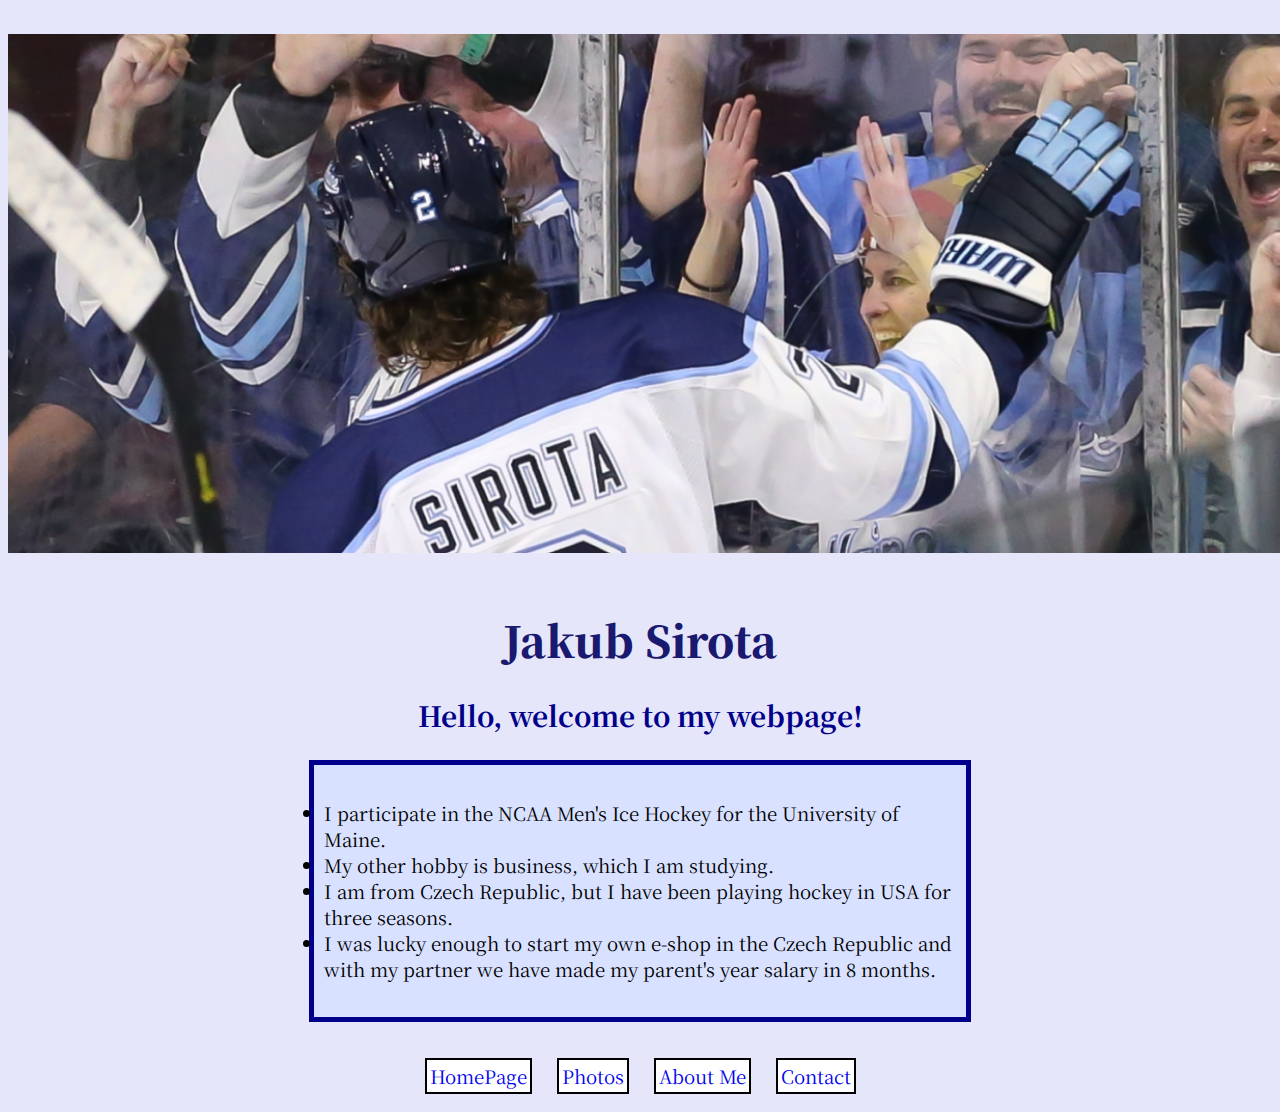
<file: index.html>
<!DOCTYPE html>
<html lang="en">
<head>
    <meta charset="UTF-8">
    <title>Jakub Sirota</title>
    <link href="Styles.css" rel="stylesheet">
    <link href="https://fonts.googleapis.com/css?family=Noto+Serif+SC:500" rel="stylesheet">
</head>
<body>
<br>
<div class="Uvodka">
<img src="IMG_4989.jpg" width="1400"/>
</div>

</br>
<h1>
    <b>Jakub Sirota</b>
</h1>
<H2>
    Hello, welcome to my webpage!
</H2>
<div class="pozadi1">
<p>
   <li> I participate in the NCAA Men's Ice Hockey for the University of Maine.

<br>
<li>My other hobby is business, which I am studying.
</br>
    <li>
I am from Czech Republic, but I have been playing hockey in USA for three seasons.
<br>

    <li>
I was lucky enough to start my own e-shop in the Czech Republic and with my partner we have made my parent's year salary
in 8 months.
</br>
</p>
</div>
<br>


<nav>
    <nav>  <a href="index.html">HomePage</a>
        <a href="Fotky.html">Photos</a>
        <a href="About%20Me.html">About Me</a>
        <a href="Contact.html">Contact</a></nav>
</nav>




</body>
</html>
</file>
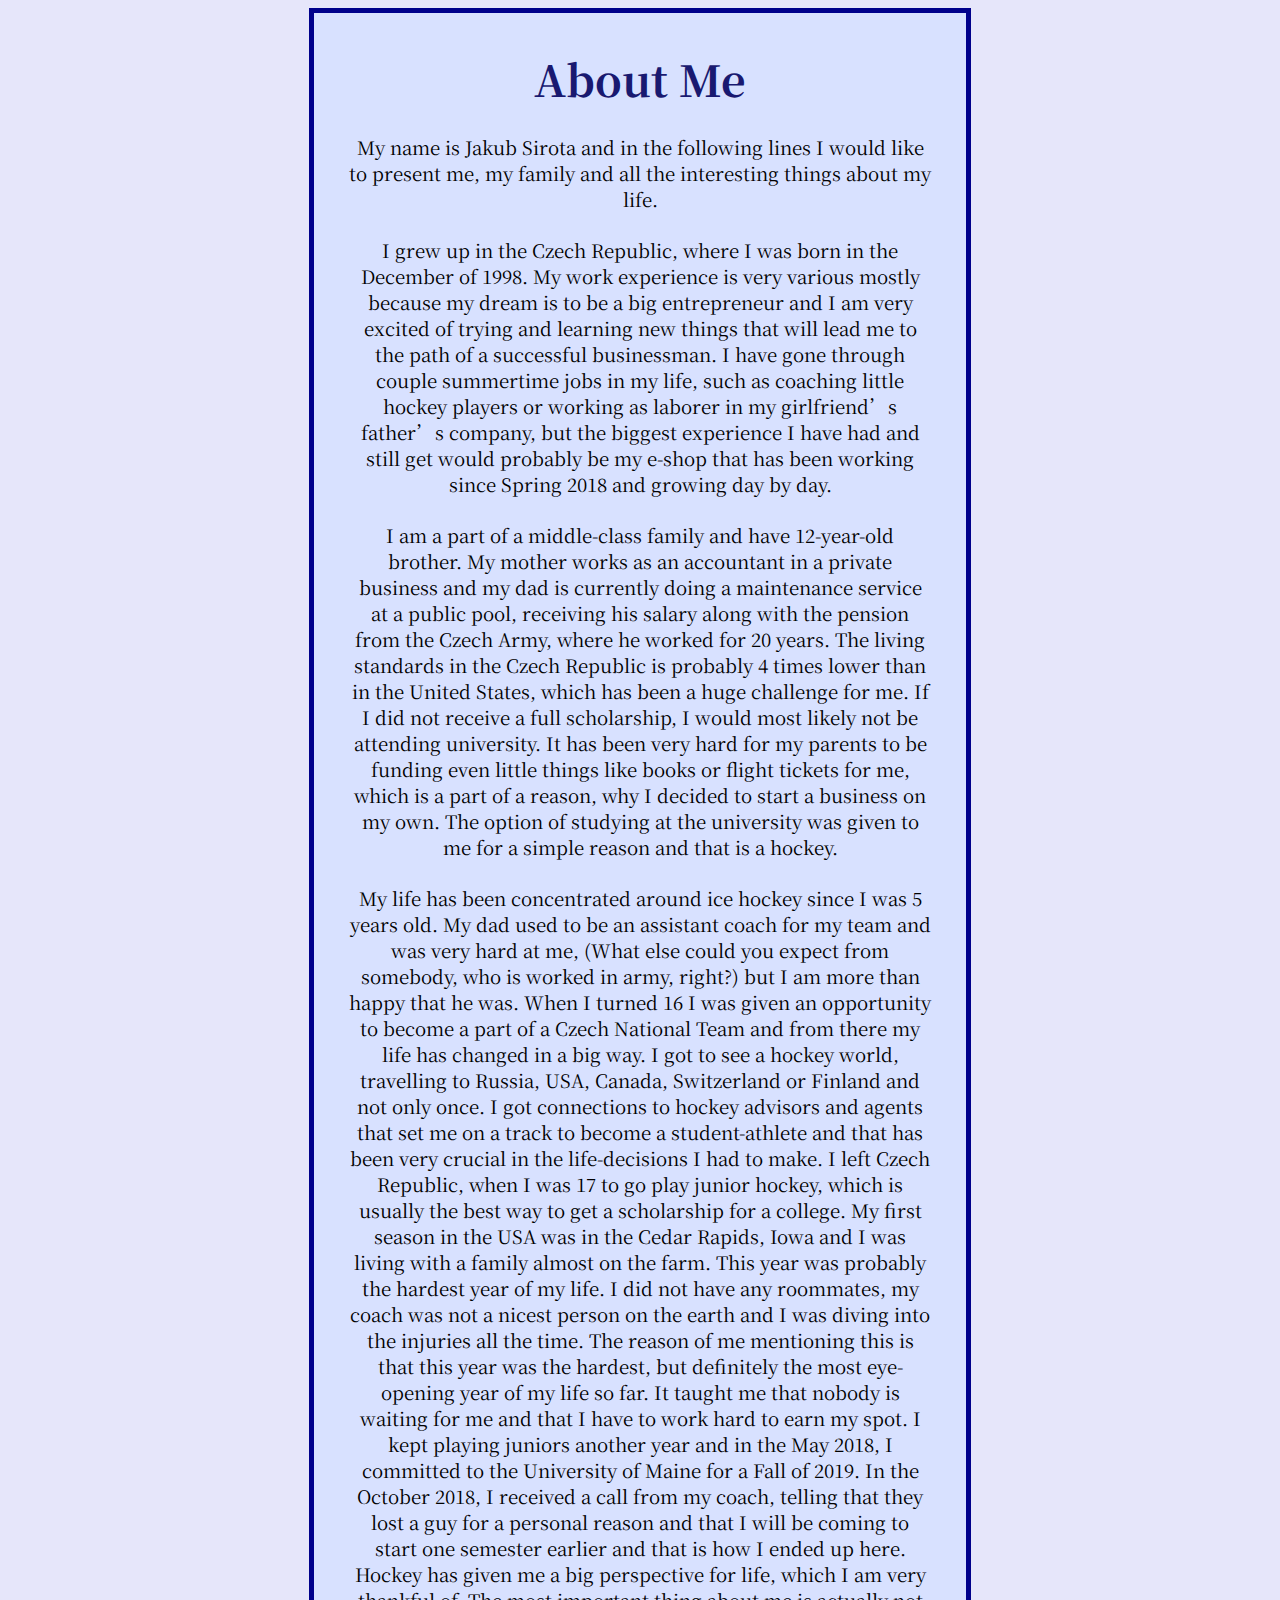
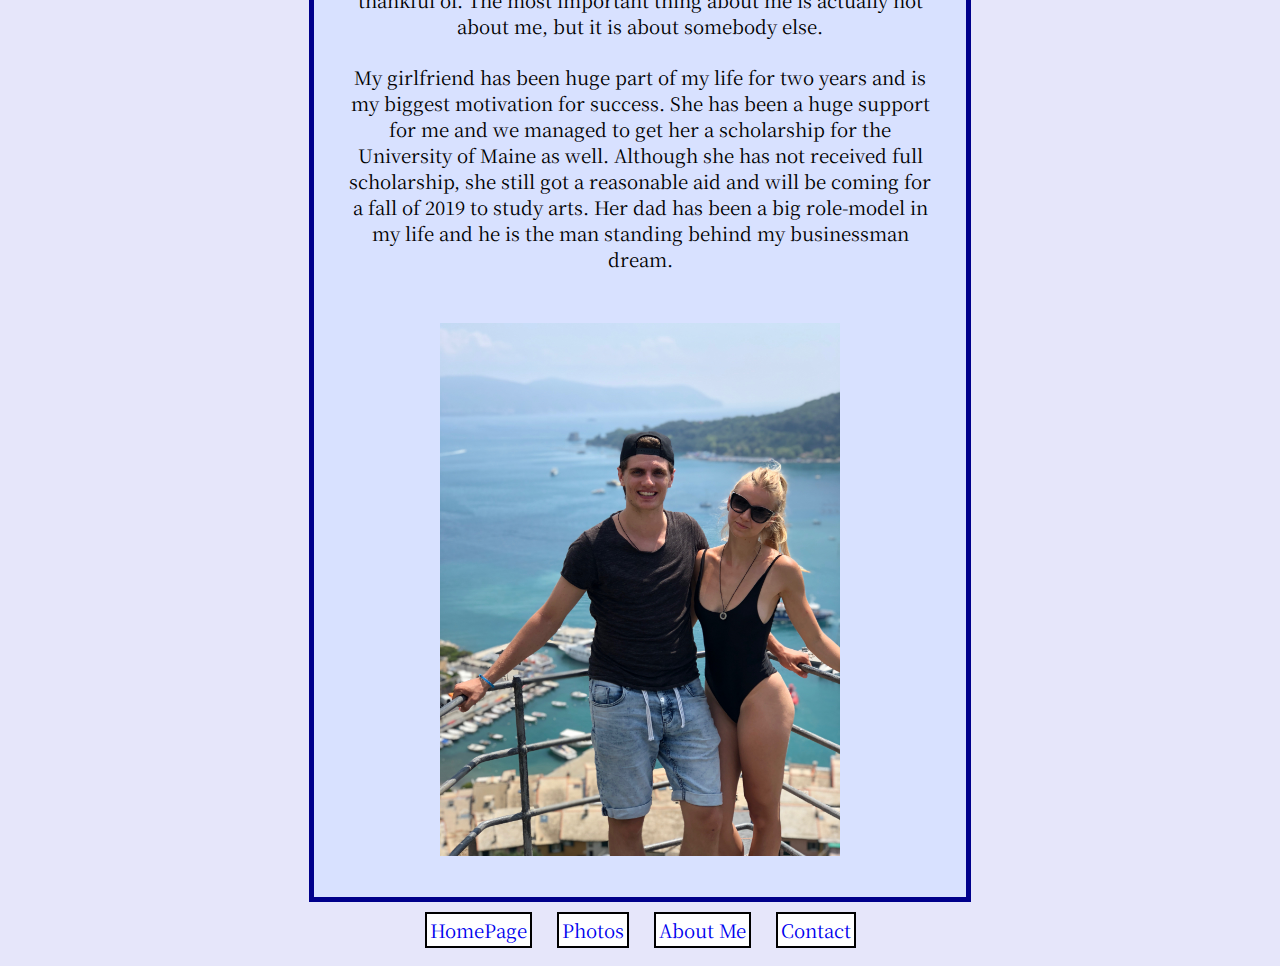
<file: About Me.html>
<!DOCTYPE html>
<html lang="en">
<head>
    <meta charset="UTF-8">
    <title>
        About Me

    </title>
    <link href="https://fonts.googleapis.com/css?family=Noto+Serif+SC:500" rel="stylesheet">
    <link href="Styles.css" rel="stylesheet">
</head>
<body>
<div class="pozadi1">

<H1>
    About Me
</H1>
<div class="article">
    <p>
    My name is Jakub Sirota and in the following lines I would like to present me, my family and all the interesting things about my life.</p>
    <p>
    I grew up in the Czech Republic, where I was born in the December of 1998. My work experience is very various mostly because my dream is to be a big entrepreneur and I am very excited of trying and learning new things that will lead me to the path of a successful businessman.  I have gone through couple summertime jobs in my life, such as coaching little hockey players or working as laborer in my girlfriend’s father’s company, but the biggest experience I have had and still get would probably be my e-shop that has been working since Spring 2018 and growing day by day.
    </p>
    <p>
    I am a part of a middle-class family and have 12-year-old brother. My mother works as an accountant in a private business and my dad is currently doing a maintenance service at a public pool, receiving his salary along with the pension from the Czech Army, where he worked for 20 years. The living standards in the Czech Republic is probably 4 times lower than in the United States, which has been a huge challenge for me. If I did not receive a full scholarship, I would most likely not be attending university. It has been very hard for my parents to be funding even little things like books or flight tickets for me, which is a part of a reason, why I decided to start a business on my own. The option of studying at the university was given to me for a simple reason and that is a hockey.
    </p>
    <p>
        My life has been concentrated around ice hockey since I was 5 years old. My dad used to be an assistant coach for my team and was very hard at me, (What else could you expect from somebody, who is worked in army, right?) but I am more than happy that he was. When I turned 16 I was given an opportunity to become a part of a Czech National Team and from there my life has changed in a big way. I got to see a hockey world, travelling to Russia, USA, Canada, Switzerland or Finland and not only once. I got connections to hockey advisors and agents that set me on a track to become a student-athlete and that has been very crucial in the life-decisions I had to make. I left Czech Republic, when I was 17 to go play junior hockey, which is usually the best way to get a scholarship for a college. My first season in the USA was in the Cedar Rapids, Iowa and I was living with a family almost on the farm. This year was probably the hardest year of my life. I did not have any roommates, my coach was not a nicest person on the earth and I was diving into the injuries all the time. The reason of me mentioning this is that this year was the hardest, but definitely the most eye-opening year of my life so far. It taught me that nobody is waiting for me and that I have to work hard to earn my spot. I kept playing juniors another year and in the May 2018, I committed to the University of Maine for a Fall of 2019. In the October 2018, I received a call from my coach, telling that they lost a guy for a personal reason and that I will be coming to start one semester earlier and that is how I ended up here. Hockey has given me a big perspective for life, which I am very thankful of. The most important thing about me is actually not about me, but it is about somebody else.
    </p>
    <p>
    My girlfriend has been huge part of my life for two years and is my biggest motivation for success. She has been a huge support for me and we managed to get her a scholarship for the University of Maine as well. Although she has not received full scholarship, she still got a reasonable aid and will be coming for a fall of 2019 to study arts. Her dad has been a big role-model in my life and he is the man standing behind my businessman dream.
    </p>
    <br>

<div class="Uvodka">
    <img src="IMG_0911.jpeg"  width="400"/></div>

</div>

<br>
</div>


<nav>
    <nav>  <a href="index.html">HomePage</a>
     <a href="Fotky.html">Photos</a>
    <a href="About%20Me.html">About Me</a>
        <a href="Contact.html">Contact</a></nav>
</nav>


</body>
</html>
</file>
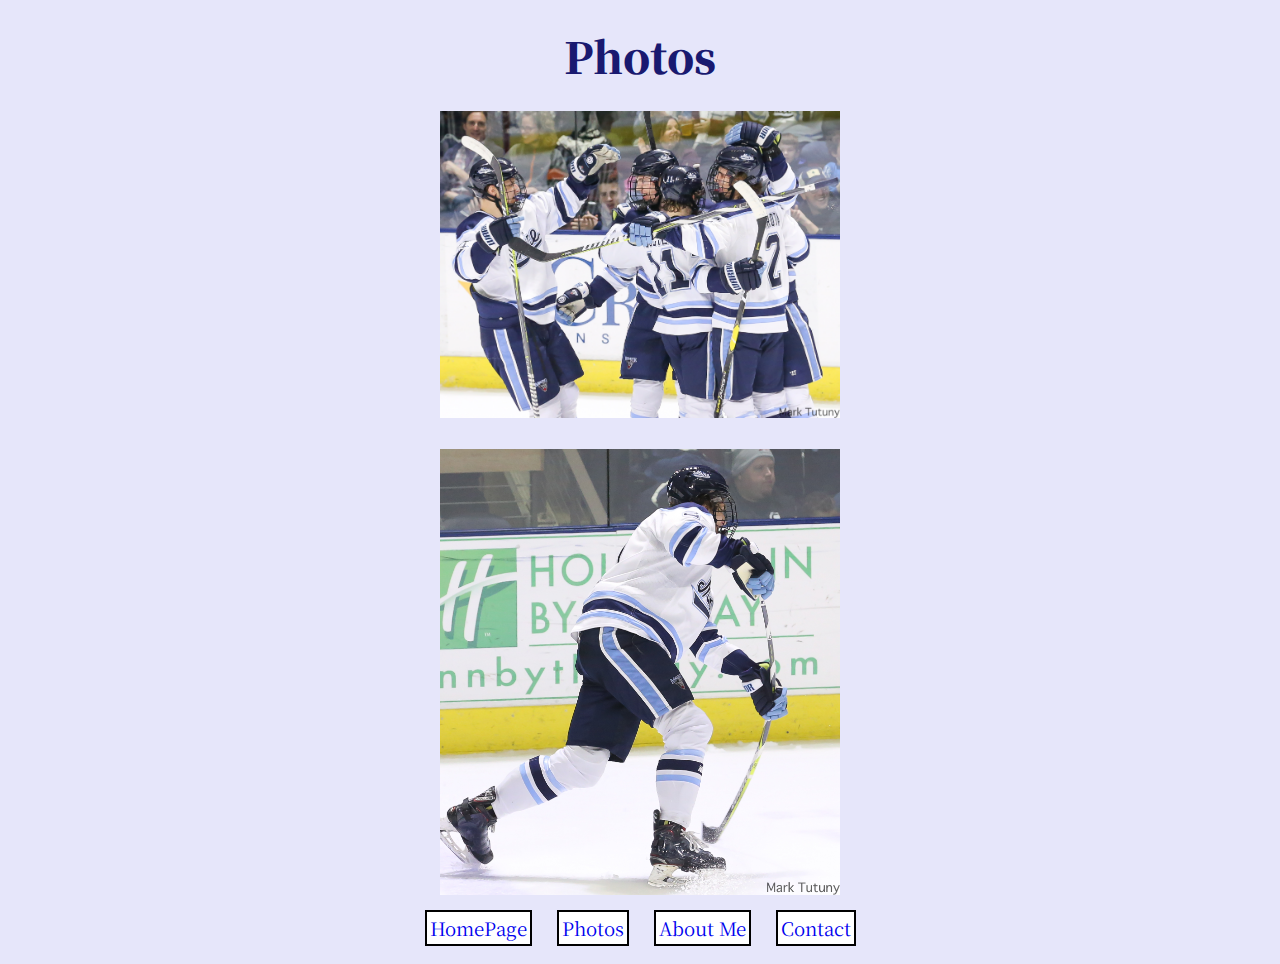
<file: Fotky.html>
<!DOCTYPE html>
<html lang="en">
<head>
    <meta charset="UTF-8">
    <title>Fotky</title>
    <link href="Styles.css" rel="stylesheet">
    <link href="https://fonts.googleapis.com/css?family=Noto+Serif+SC:500" rel="stylesheet">

</head>
<body>

<h1>
    <b>Photos</b>
</h1>

<div class="ZarovnaniFotek">
<img src="IMG_4991.jpg" width="400"/>
<br>
<br>
<img src="IMG_4987.jpg" width="400"/>

</div>
<nav>
    <nav>  <a href="index.html">HomePage</a>
        <a href="Fotky.html">Photos</a>
        <a href="About%20Me.html">About Me</a>
        <a href="Contact.html">Contact</a></nav>
</nav>





</body>
</html>
</file>
<file: Styles.css>
H1 {color: midnightblue;
    font-size: 230%;
    font-weight: bold;
    text-align: center;
    margin: 25px;}

H2 {color: darkblue;
    font-size: 150%;
    text-align: center;
    margin: 25px;}

Body{color: black;
    font-size: 14pt;
    font-family: 'Noto Serif SC', serif;
    background: lavender;
}

p
{text-align: center;
    margin:25px;}

.article
{
    font-size: 14pt;
width: auto;
margin: auto;

}

.pozadi1
{margin: auto;
    width: 50%;
    border: 5px solid darkblue;
    padding: 10px;
    background: #d8e1ff}

nav a
{display: inline-block;
    text-align: center;
margin: 10px;
background: white;
padding: 3px;
border: 2px solid black;
    text-decoration: none;
}

nav nav

{text-align: center}

.Uvodka
{text-align: center;}

.article.ab
{text-align: center}

.ZarovnaniFotek
{text-align: center;
margin-top: 10px;
}
</file>
